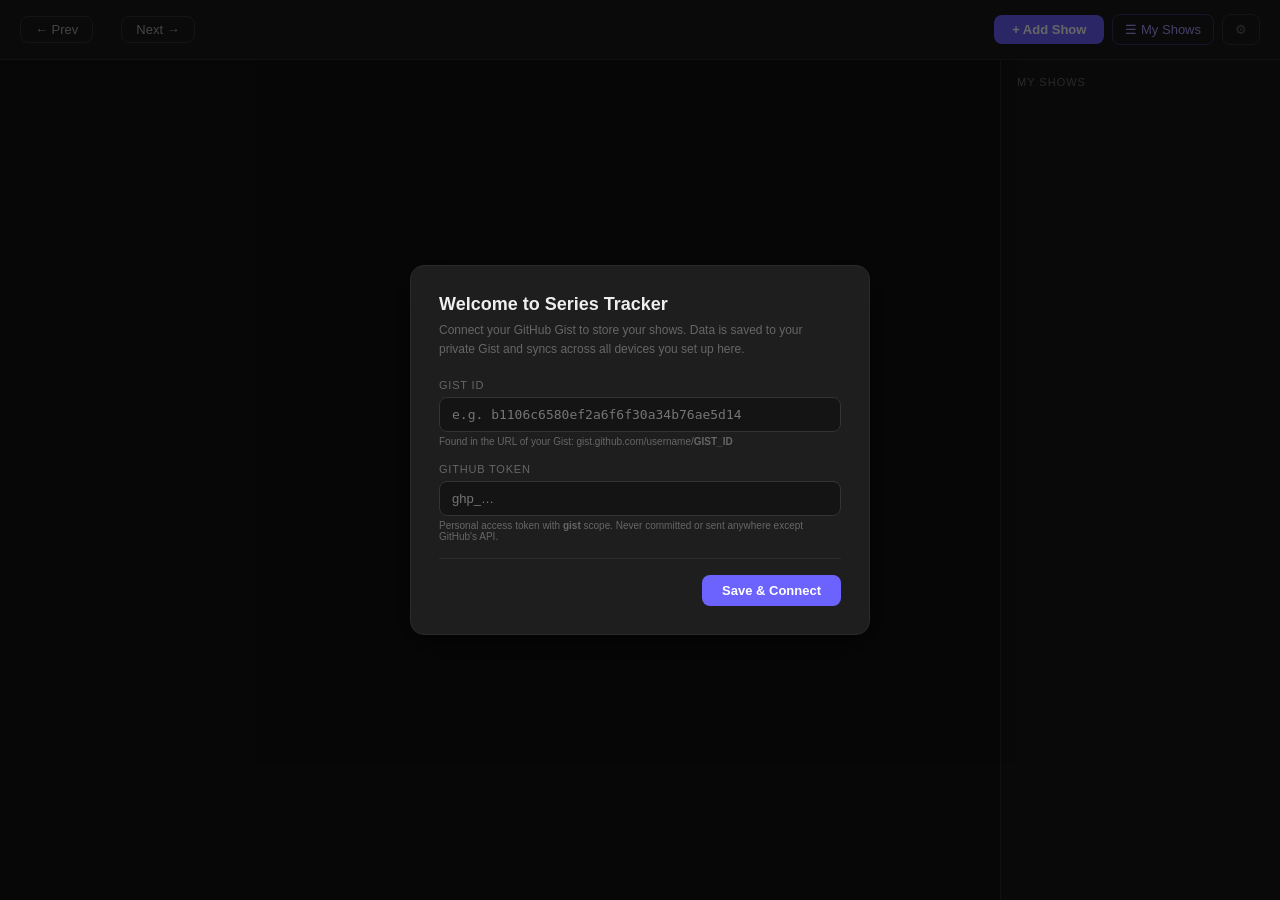
<file: index.html>
<!DOCTYPE html>
<html lang="en">
<head>
  <meta charset="UTF-8">
  <meta name="viewport" content="width=device-width, initial-scale=1.0">
  <title>Series Tracker</title>
  <link rel="stylesheet" href="css/styles.css">
</head>
<body>
  <div id="app">
    <header id="header">
      <div class="header-left">
        <button id="prev-month" class="btn-nav">← Prev</button>
        <h1 id="month-title"></h1>
        <button id="next-month" class="btn-nav">Next →</button>
      </div>
      <div class="header-right">
        <button id="add-show-btn" class="btn-primary">+ Add Show</button>
        <button id="sidebar-toggle" class="btn-secondary">☰ My Shows</button>
        <button id="settings-btn" class="btn-secondary" title="Settings">⚙</button>
      </div>
    </header>
    <div id="loading-bar" class="loading-bar hidden"></div>
    <main id="main" class="sidebar-open">
      <section id="calendar-section">
        <div id="day-headers"></div>
        <div id="calendar-grid"></div>
      </section>
      <aside id="sidebar">
        <div class="sidebar-label">My Shows</div>
        <div id="filter-tabs"></div>
        <div id="show-list"></div>
      </aside>
    </main>
  </div>
  <div id="modal-overlay" class="overlay hidden">
    <div id="modal-box"></div>
  </div>
  <div id="panel-overlay" class="overlay hidden">
    <div id="panel-box"></div>
  </div>
  <div id="setup-overlay" class="overlay hidden">
    <div id="setup-box"></div>
  </div>
  <script type="module" src="js/app.js"></script>
</body>
</html>
</file>
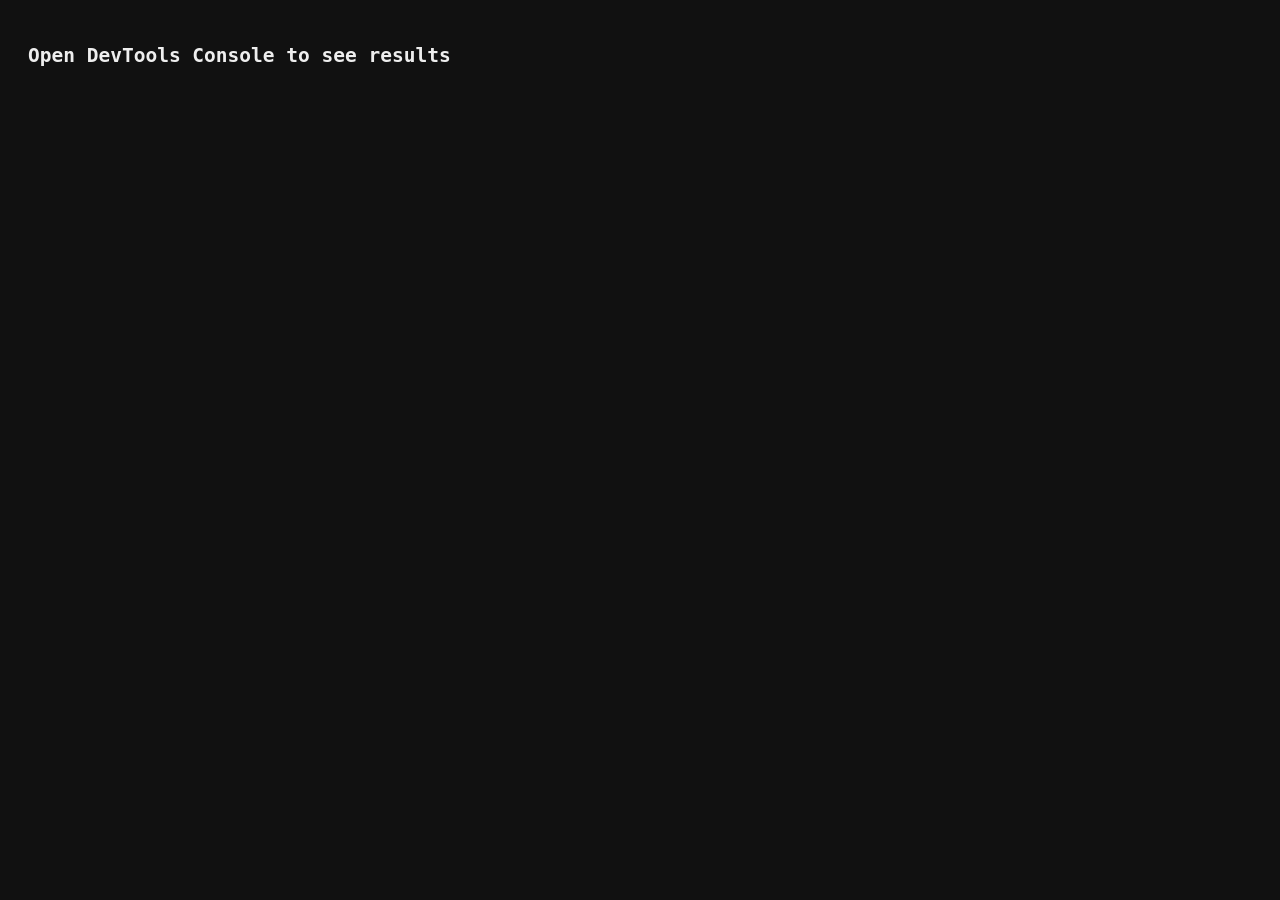
<file: tests/index.html>
<!DOCTYPE html>
<html lang="en">
<head><meta charset="UTF-8"><title>Tests</title>
<style>body{background:#111;color:#eee;font-family:monospace;padding:20px}</style>
</head>
<body>
  <h2>Open DevTools Console to see results</h2>
  <script type="module">
    import './storage.test.js';
    import './calendar.test.js';
    import './mdl.test.js';
  </script>
</body>
</html>
</file>
<file: css/styles.css>
:root {
  --bg: #111;
  --surface: #1e1e1e;
  --surface-2: #161616;
  --surface-3: #1a1a1a;
  --border: #2a2a2a;
  --border-2: #333;
  --text: #eee;
  --text-2: #aaa;
  --text-muted: #666;
  --text-dim: #444;
  --accent: #6c63ff;
  --accent-dim: rgba(108,99,255,0.13);
  --accent-border: rgba(108,99,255,0.35);
  --today-border: rgba(108,99,255,0.55);
  --radius: 8px;
  --radius-lg: 14px;
  --sidebar-width: 280px;
}

*, *::before, *::after { box-sizing: border-box; margin: 0; padding: 0; }

body {
  background: var(--bg);
  color: var(--text);
  font-family: -apple-system, BlinkMacSystemFont, 'Segoe UI', sans-serif;
  font-size: 14px;
  min-height: 100vh;
}

#app { display: flex; flex-direction: column; height: 100vh; max-width: 1440px; margin: 0 auto; }

/* Header */
#header {
  display: flex;
  align-items: center;
  justify-content: space-between;
  padding: 14px 20px;
  border-bottom: 1px solid var(--border);
  background: var(--surface-3);
  flex-shrink: 0;
}
.header-left { display: flex; align-items: center; gap: 14px; }
.header-right { display: flex; align-items: center; gap: 8px; }
#month-title { font-size: 18px; font-weight: 700; }

/* Loading bar */
.loading-bar {
  height: 2px;
  background: var(--accent);
  animation: loading 1s ease-in-out infinite alternate;
  flex-shrink: 0;
}
@keyframes loading { from { opacity: 0.4; } to { opacity: 1; } }

/* Buttons */
.btn-nav {
  background: transparent;
  border: 1px solid var(--border-2);
  color: var(--text-2);
  padding: 5px 14px;
  border-radius: var(--radius);
  cursor: pointer;
  font-size: 13px;
}
.btn-nav:hover { border-color: #555; color: var(--text); }

.btn-primary {
  background: var(--accent);
  color: #fff;
  border: none;
  padding: 7px 18px;
  border-radius: var(--radius);
  cursor: pointer;
  font-size: 13px;
  font-weight: 600;
}
.btn-primary:hover { opacity: 0.9; }

.btn-secondary {
  background: transparent;
  border: 1px solid var(--border-2);
  color: var(--text-muted);
  padding: 7px 12px;
  border-radius: var(--radius);
  cursor: pointer;
  font-size: 13px;
}
.btn-secondary:hover { border-color: #555; color: var(--text-2); }
.btn-secondary.active { border-color: var(--accent-border); color: #a89fff; }

/* Main layout */
#main { display: flex; flex: 1; overflow: hidden; }

#calendar-section { flex: 1; padding: 16px; overflow-y: auto; }

/* Sidebar */
#sidebar {
  width: var(--sidebar-width);
  border-left: 1px solid var(--border);
  background: var(--surface-2);
  padding: 16px;
  overflow-y: auto;
  flex-shrink: 0;
}
#main:not(.sidebar-open) #sidebar { display: none; }

/* Calendar grid */
#day-headers {
  display: grid;
  grid-template-columns: repeat(7, 1fr);
  gap: 6px;
  margin-bottom: 6px;
}
.day-header { text-align: center; font-size: 12px; color: var(--text-muted); font-weight: 600; padding: 4px; }
#calendar-grid { display: grid; grid-template-columns: repeat(7, 1fr); gap: 6px; }
.cal-cell { min-height: 100px; background: var(--surface); border-radius: var(--radius); padding: 8px; }
.cal-cell.empty { opacity: 0.2; background: #0d0d0d; }
.cal-cell.today { background: #1e1e2e; border: 1px solid var(--today-border); }
.day-num { font-size: 12px; color: var(--text-muted); font-weight: 500; margin-bottom: 5px; }
.today .day-num { color: #a89fff; }

/* Show chip */
.show-chip {
  display: flex;
  align-items: center;
  gap: 4px;
  border-radius: 4px;
  padding: 3px 6px 3px 3px;
  margin-bottom: 3px;
  font-size: 11px;
  cursor: pointer;
}
.show-chip:hover { filter: brightness(1.2); }

/* Platform badge */
.platform-badge {
  width: 16px;
  height: 16px;
  border-radius: 3px;
  display: flex;
  align-items: center;
  justify-content: center;
  font-size: 7px;
  font-weight: 900;
  flex-shrink: 0;
  letter-spacing: -0.5px;
}

/* Sidebar */
.sidebar-label { font-size: 11px; color: var(--text-muted); text-transform: uppercase; letter-spacing: 1px; margin-bottom: 12px; }
#filter-tabs { display: flex; gap: 5px; flex-wrap: wrap; margin-bottom: 12px; }
.filter-tab {
  font-size: 10px;
  padding: 3px 9px;
  border-radius: 10px;
  cursor: pointer;
  border: 1px solid transparent;
  background: #222;
  color: var(--text-muted);
}
.filter-tab.active { background: var(--accent); color: #fff; }

/* Show card */
.show-card {
  background: var(--surface);
  border-radius: 10px;
  padding: 10px;
  margin-bottom: 8px;
  cursor: pointer;
  border: 1px solid transparent;
}
.show-card:hover { border-color: var(--border-2); }
.card-top { display: flex; align-items: center; gap: 6px; margin-bottom: 5px; }
.card-title { font-size: 13px; font-weight: 600; color: var(--text); }
.card-meta { display: flex; justify-content: space-between; align-items: center; }
.card-eps { font-size: 11px; color: var(--text-muted); }
.status-badge { font-size: 10px; padding: 2px 7px; border-radius: 8px; }
.progress-bar-wrap { margin-top: 6px; background: #333; border-radius: 3px; height: 3px; }
.progress-bar { height: 3px; border-radius: 3px; }

/* Overlays */
.overlay {
  position: fixed;
  inset: 0;
  background: rgba(0,0,0,0.6);
  display: flex;
  align-items: center;
  justify-content: center;
  z-index: 100;
}
.overlay.hidden { display: none; }

#modal-box {
  background: var(--surface);
  border-radius: var(--radius-lg);
  padding: 24px;
  width: 520px;
  max-height: 90vh;
  overflow-y: auto;
  border: 1px solid var(--border);
  box-shadow: 0 8px 40px rgba(0,0,0,0.6);
}

#panel-overlay { align-items: flex-start; justify-content: flex-end; }
#panel-box {
  background: var(--surface-3);
  border-left: 1px solid var(--border);
  width: 420px;
  height: 100vh;
  overflow-y: auto;
  padding: 24px;
}

/* Form elements */
.field { margin-bottom: 16px; }
.field label { display: block; font-size: 11px; color: var(--text-muted); text-transform: uppercase; letter-spacing: 0.8px; margin-bottom: 6px; }
.field input, .field select {
  width: 100%;
  background: #141414;
  border: 1px solid var(--border-2);
  color: var(--text);
  border-radius: var(--radius);
  padding: 9px 12px;
  font-size: 13px;
  font-family: inherit;
}
.field input:focus, .field select:focus { outline: none; border-color: var(--accent-border); }
.field-row { display: flex; gap: 12px; }
.field-row .field { flex: 1; }

.pill-group { display: flex; gap: 6px; flex-wrap: wrap; }
.pill { font-size: 11px; padding: 5px 12px; border-radius: 20px; cursor: pointer; border: 1px solid var(--border-2); color: var(--text-muted); background: #141414; }
.pill.active { background: var(--accent-dim); border-color: var(--accent-border); color: #a89fff; }

.day-toggles { display: flex; gap: 6px; }
.day-toggle {
  width: 34px; height: 34px; border-radius: var(--radius);
  border: 1px solid var(--border-2); background: #141414;
  color: var(--text-muted); font-size: 11px; cursor: pointer;
  display: flex; align-items: center; justify-content: center;
}
.day-toggle.active { background: var(--accent-dim); border-color: var(--accent-border); color: #a89fff; font-weight: 700; }

.modal-footer { display: flex; justify-content: flex-end; gap: 8px; margin-top: 20px; padding-top: 16px; border-top: 1px solid var(--border); }
.btn-cancel { background: transparent; border: 1px solid var(--border-2); color: var(--text-muted); padding: 8px 18px; border-radius: var(--radius); cursor: pointer; font-size: 13px; }
.btn-save { background: var(--accent); color: #fff; border: none; padding: 8px 20px; border-radius: var(--radius); cursor: pointer; font-size: 13px; font-weight: 600; }

.divider { border: none; border-top: 1px solid var(--border); margin: 18px 0; }
.section-label { font-size: 10px; color: var(--text-dim); text-transform: uppercase; letter-spacing: 1px; margin-bottom: 10px; }

.mdl-row { display: flex; gap: 8px; align-items: flex-end; }
.mdl-row .field { flex: 1; margin-bottom: 0; }
.btn-pull { background: var(--accent); color: #fff; border: none; padding: 9px 14px; border-radius: var(--radius); cursor: pointer; font-size: 12px; font-weight: 600; white-space: nowrap; }
.mdl-hint { font-size: 10px; color: #555; margin-top: 4px; }
.mdl-error { font-size: 11px; color: #ff8888; margin-top: 4px; }

/* Panel */
.panel-header { display: flex; align-items: flex-start; gap: 14px; margin-bottom: 20px; padding-bottom: 16px; border-bottom: 1px solid var(--border); }
.poster-placeholder { width: 72px; height: 100px; background: var(--border); border-radius: var(--radius); display: flex; align-items: center; justify-content: center; font-size: 24px; flex-shrink: 0; }
.panel-meta { flex: 1; }
.panel-title { font-size: 17px; font-weight: 700; color: var(--text); margin-bottom: 4px; }
.panel-sub { font-size: 12px; color: var(--text-muted); margin-bottom: 8px; }
.panel-actions { display: flex; gap: 6px; margin-top: 10px; }
.btn-edit { font-size: 11px; background: #252525; border: 1px solid var(--border-2); color: var(--text-2); padding: 5px 12px; border-radius: 6px; cursor: pointer; }
.btn-delete { font-size: 11px; background: transparent; border: 1px solid rgba(255,68,68,0.2); color: #ff8888; padding: 5px 12px; border-radius: 6px; cursor: pointer; }
.btn-close { background: transparent; border: none; color: var(--text-muted); font-size: 18px; cursor: pointer; line-height: 1; flex-shrink: 0; }

.panel-section { margin-bottom: 20px; }
.info-grid { display: grid; grid-template-columns: 1fr 1fr; gap: 10px; }
.info-item label { font-size: 10px; color: #555; display: block; margin-bottom: 2px; }
.info-item span { font-size: 13px; color: var(--text-2); }

.ep-controls { display: flex; align-items: center; gap: 8px; }
.ep-btn { width: 30px; height: 30px; background: #252525; border: 1px solid var(--border-2); border-radius: 6px; color: var(--text-2); font-size: 16px; cursor: pointer; display: flex; align-items: center; justify-content: center; }
.ep-label { font-size: 13px; color: var(--text); min-width: 80px; text-align: center; }
.ep-bar-wrap { background: #2a2a2a; border-radius: 4px; height: 6px; margin-bottom: 8px; }
.ep-bar { height: 6px; border-radius: 4px; background: var(--accent); }

.tag { display: inline-block; font-size: 10px; background: #252525; border: 1px solid var(--border-2); color: var(--text-muted); padding: 3px 8px; border-radius: 6px; margin: 0 4px 4px 0; }

.mdl-link { font-size: 12px; color: var(--accent); text-decoration: none; flex: 1; overflow: hidden; text-overflow: ellipsis; white-space: nowrap; }
.btn-refresh { font-size: 11px; background: var(--accent-dim); border: 1px solid var(--accent-border); color: #a89fff; padding: 5px 10px; border-radius: 6px; cursor: pointer; white-space: nowrap; }
.mdl-prompt { background: #141414; border: 1px dashed var(--border-2); border-radius: var(--radius); padding: 14px; text-align: center; }
.mdl-prompt p { font-size: 12px; color: #555; margin-bottom: 8px; }

/* Status colours */
.status-watching      { background: rgba(99,197,255,0.13); color: #9fddff; }
.status-completed     { background: rgba(99,255,159,0.13); color: #9fffcc; }
.status-plan_to_watch { background: rgba(255,204,99,0.13); color: #ffd98a; }
.status-dropped       { background: rgba(255,99,99,0.13);  color: #ff9f9f; }

/* Setup overlay */
#setup-box .field input { font-size: 13px; }

.hidden { display: none !important; }
.validation-error { font-size: 11px; color: #ff8888; margin-top: 4px; }
.warning-banner { background: rgba(255,170,68,0.15); border: 1px solid rgba(255,170,68,0.3); color: #ffcc88; padding: 8px 16px; font-size: 12px; text-align: center; }
</file>
